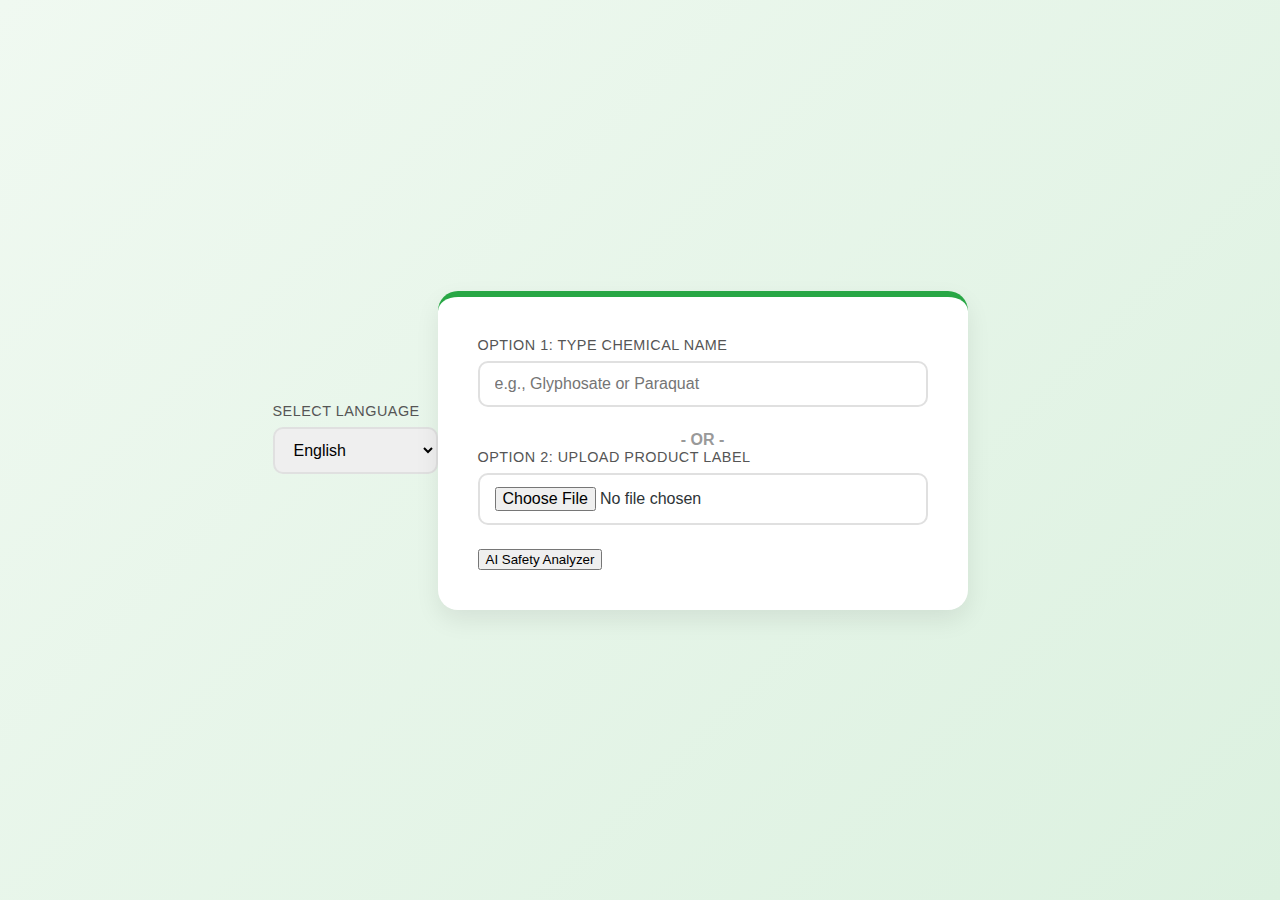
<file: chemical.html>
<!DOCTYPE html>
<html lang="en">
  <head>
    <meta charset="UTF-8" />
    <meta name="viewport" content="width=device-width, initial-scale=1.0" />
    <title>Chemical Analyser</title>
    <link rel="stylesheet" href="chemical.css" />
  </head>
  <body>
    <div class="mb-3">
      <label class="form-label fw-bold">Select Language</label>
      <select id="languageSelect" class="form-select">
        <option value="English">English</option>
        <option value="Hindi">हिन्दी (Hindi)</option>
        <option value="Telugu">తెలుగు (Telugu)</option>
        <option value="Marathi">मराठी (Marathi)</option>
        <option value="Tamil">தமிழ் (Tamil)</option>
        <option value="Bengali">বাংলা (Bengali)</option>
      </select>
    </div>

    <div class="card-body">
      <div class="mb-3">
        <label class="form-label fw-bold">Option 1: Type Chemical Name</label>
        <input
          type="text"
          id="chemSearch"
          class="form-control"
          placeholder="e.g., Glyphosate or Paraquat"
        />
      </div>

      <div class="text-center my-2"><strong>- OR -</strong></div>

      <div class="mb-3">
        <label class="form-label fw-bold">Option 2: Upload Product Label</label>
        <input
          type="file"
          id="labelUpload"
          class="form-control"
          accept="image/*"
        />
      </div>

      <button class="btn btn-success w-100" id="auditBtn">
        AI Safety Analyzer
      </button>

       <!-- Loading Spinner -->
       <div id="loading" class="loading" style="display: none;">
        <div class="spinner"></div>
        <p>Consulting the AI Doctor...</p>
    </div>

    <!-- Results Section -->
    <div id="result" class="result-box" style="display: none;">
        <h2>Diagnosis Report</h2>
        <div id="aiOutput" class="markdown-body"></div>
    </div>
</div>
</div>

<!-- Import Map for Google Generative AI SDK -->
<script type="importmap">
{
"imports": {
  "@google/generative-ai": "https://esm.run/@google/generative-ai"
}
}
</script>

<!-- Link to our Logic File -->
<script type="module" src="chemical.js"></script>


    </div>
  </body>
</html>
</file>
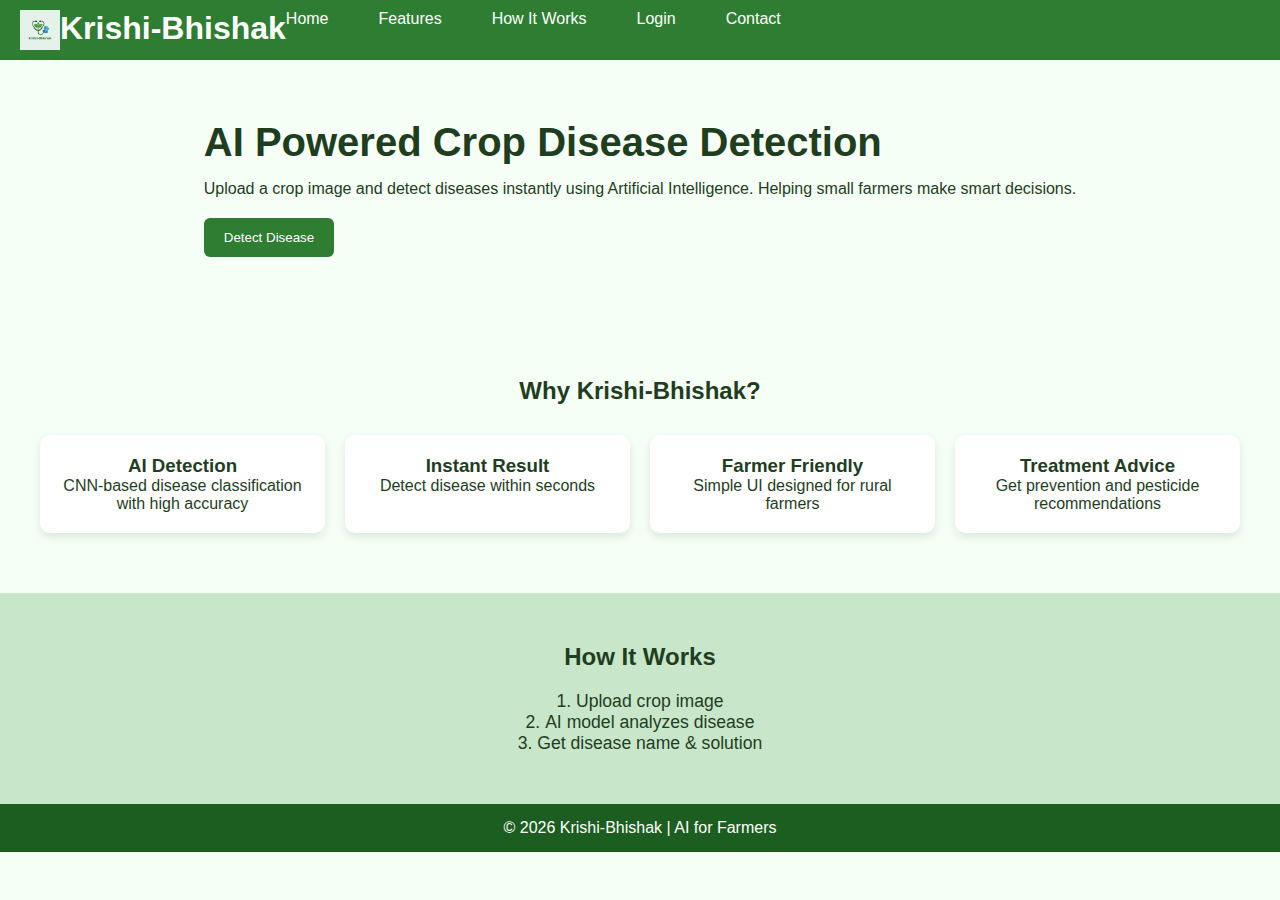
<file: home.html>
<!DOCTYPE html>
<html lang="en">
<head>
    <meta charset="UTF-8">
    <title>Krishi-Bhishak | AI Crop Disease Detector</title>
    <link rel="stylesheet" href="home.css">
    <meta name="viewport" content="width=device-width, initial-scale=1.0">
</head>
<body>

<!-- Navbar -->
<nav class="navbar">
    <img src="logo.jpeg" alt="Logo" class="logo">
    <h1>Krishi-Bhishak</h1>
    <ul>
        <li><a href="#home">Home</a></li>
        <li><a href="#features">Features</a></li>
        <li><a href="#how">How It Works</a></li>
        <li><a href="index.html">Login</a></li>
        <li><a href="#contact">Contact</a></li>
    </ul>
</nav>

    
<!-- Hero Section -->
<section class="hero" id="home">
    <div class="hero-text">
        <h2>AI Powered Crop Disease Detection</h2>
        <p>
            Upload a crop image and detect diseases instantly using Artificial Intelligence.
            Helping small farmers make smart decisions.
        </p>
        <button onclick="window.location.href='index.html'">Detect Disease</button>
    </div>
    <!-- <div class="hero-img">
        <img src="https://i.imgur.com/6XGQZQF.png" alt="Crop AI">
    </div> -->
</section>

<!-- Upload Section -->
<!-- <section class="upload" id="upload">
    <h2>Upload Crop Image</h2>
    <p>Supported crops: Rice, Wheat, Maize, Potato, Tomato</p>

    <div class="upload-box">
        <input type="file" id="imageUpload" accept="image/*">
        <button onclick="window.location.href='index.html'">Analyze Image</button>
    </div>

    <img id="preview" />
    <p id="result"></p>
</section> -->

<!-- Features -->
<section class="features" id="features">
    <h2>Why Krishi-Bhishak?</h2>

    <div class="feature-grid">
        <div class="card">
            <h3>AI Detection</h3>
            <p>CNN-based disease classification with high accuracy</p>
        </div>

        <div class="card">
            <h3>Instant Result</h3>
            <p>Detect disease within seconds</p>
        </div>

        <div class="card">
            <h3>Farmer Friendly</h3>
            <p>Simple UI designed for rural farmers</p>
        </div>

        <div class="card">
            <h3>Treatment Advice</h3>
            <p>Get prevention and pesticide recommendations</p>
        </div>
    </div>
</section>

<!-- How it works -->
<section class="how" id="how">
    <h2>How It Works</h2>
    <ol>
        <li>Upload crop image</li>
        <li>AI model analyzes disease</li>
        <li>Get disease name & solution</li>
    </ol>
</section>

<!-- Footer -->
<footer id="contact">
    <p>© 2026 Krishi-Bhishak | AI for Farmers</p>
</footer>

<script src="home.js"></script>

</body>
    
</html>
</file>
<file: chemical.css>
/* General Page Styling */
body {
    background: linear-gradient(135deg, #f0f9f1 0%, #dcf1e0 100%);
    font-family: 'Segoe UI', Roboto, Helvetica, Arial, sans-serif;
    display: flex;
    justify-content: center;
    align-items: center;
    min-height: 100vh;
    margin: 0;
    color: #2d3436;
}

/* Container Card */
.card-body {
    background: #ffffff;
    padding: 2.5rem;
    border-radius: 20px;
    box-shadow: 0 10px 25px rgba(0, 0, 0, 0.08);
    width: 100%;
    max-width: 450px;
    border-top: 6px solid #28a745; /* Green Accent */
}

/* Language Selector & Inputs */
.mb-3 {
    margin-bottom: 1.5rem;
}

.form-label {
    display: block;
    margin-bottom: 0.5rem;
    font-size: 0.9rem;
    color: #555;
    text-transform: uppercase;
    letter-spacing: 0.5px;
}

.form-control, .form-select {
    width: 100%;
    padding: 12px 15px;
    border: 2px solid #e0e0e0;
    border-radius: 10px;
    font-size: 1rem;
    box-sizing: border-box; /* Critical for layout */
    transition: all 0.3s ease;
}

.form-control:focus, .form-select:focus {
    border-color: #28a745;
    outline: none;
    box-shadow: 0 0 8px rgba(40, 167, 69, 0.2);
}

/* "OR" Text separator */
.text-center {
    text-align: center;
    color: #999;
</file>
<file: home.css>
* {
    margin: 0;
    padding: 0;
    box-sizing: border-box;
    font-family: 'Poppins', sans-serif;
}

body {
    background: #f5fff5;
    color: #1f3d1f;
    
}

/* Navbar */
.navbar {
    display: flex;
    justify-content: flex-start;
    padding: 10px 20px;
    background: #2e7d32;
    color: white;
}

.navbar ul {
    display: flex;
    list-style: none;
    gap: 50px;
    justify-content: flex-end;

}

.navbar a {
    color: white;
    text-decoration: none;
    font-weight: 500;
    }

.navbar .logo {
    display: flex;
    align-items: center;
    gap: 10px;
    font-weight: 700;
    color: #166534;
    font-size: 1.2rem;
    height: 40px;

}

/* Hero */
.hero {
    display: flex;
    align-items: center;
    justify-content: space-around;
    padding: 60px 40px;
}

.hero-text h2 {
    font-size: 2.5rem;
    margin-bottom: 15px;
}

.hero-text p {
    margin-bottom: 20px;
}

.hero button {
    background: #2e7d32;
    color: white;
    border: none;
    padding: 12px 20px;
    border-radius: 6px;
    cursor: pointer;
}

.hero-img img {
    width: 350px;
}

/* Upload */
.upload {
    text-align: center;
    padding: 50px;
    background: #e8f5e9;
}

.upload-box {
    margin: 20px;
}

.upload button {
    margin-left: 10px;
}

#preview {
    margin-top: 20px;
    width: 200px;
    display: none;
    border-radius: 8px;
}

/* Features */
.features {
    padding: 60px 40px;
    text-align: center;
}

.feature-grid {
    display: grid;
    grid-template-columns: repeat(auto-fit, minmax(220px, 1fr));
    gap: 20px;
    margin-top: 30px;
}

.card {
    background: white;
    padding: 20px;
    border-radius: 10px;
    box-shadow: 0 4px 10px rgba(0,0,0,0.1);
}

/* How */
.how {
    background: #c8e6c9;
    padding: 50px;
    text-align: center;
}

.how ol {
    margin-top: 20px;
    list-style-position: inside;
    font-size: 1.1rem;
}

/* Footer */
footer {
    background: #1b5e20;
    color: white;
    text-align: center;
    padding: 15px;
}
</file>
